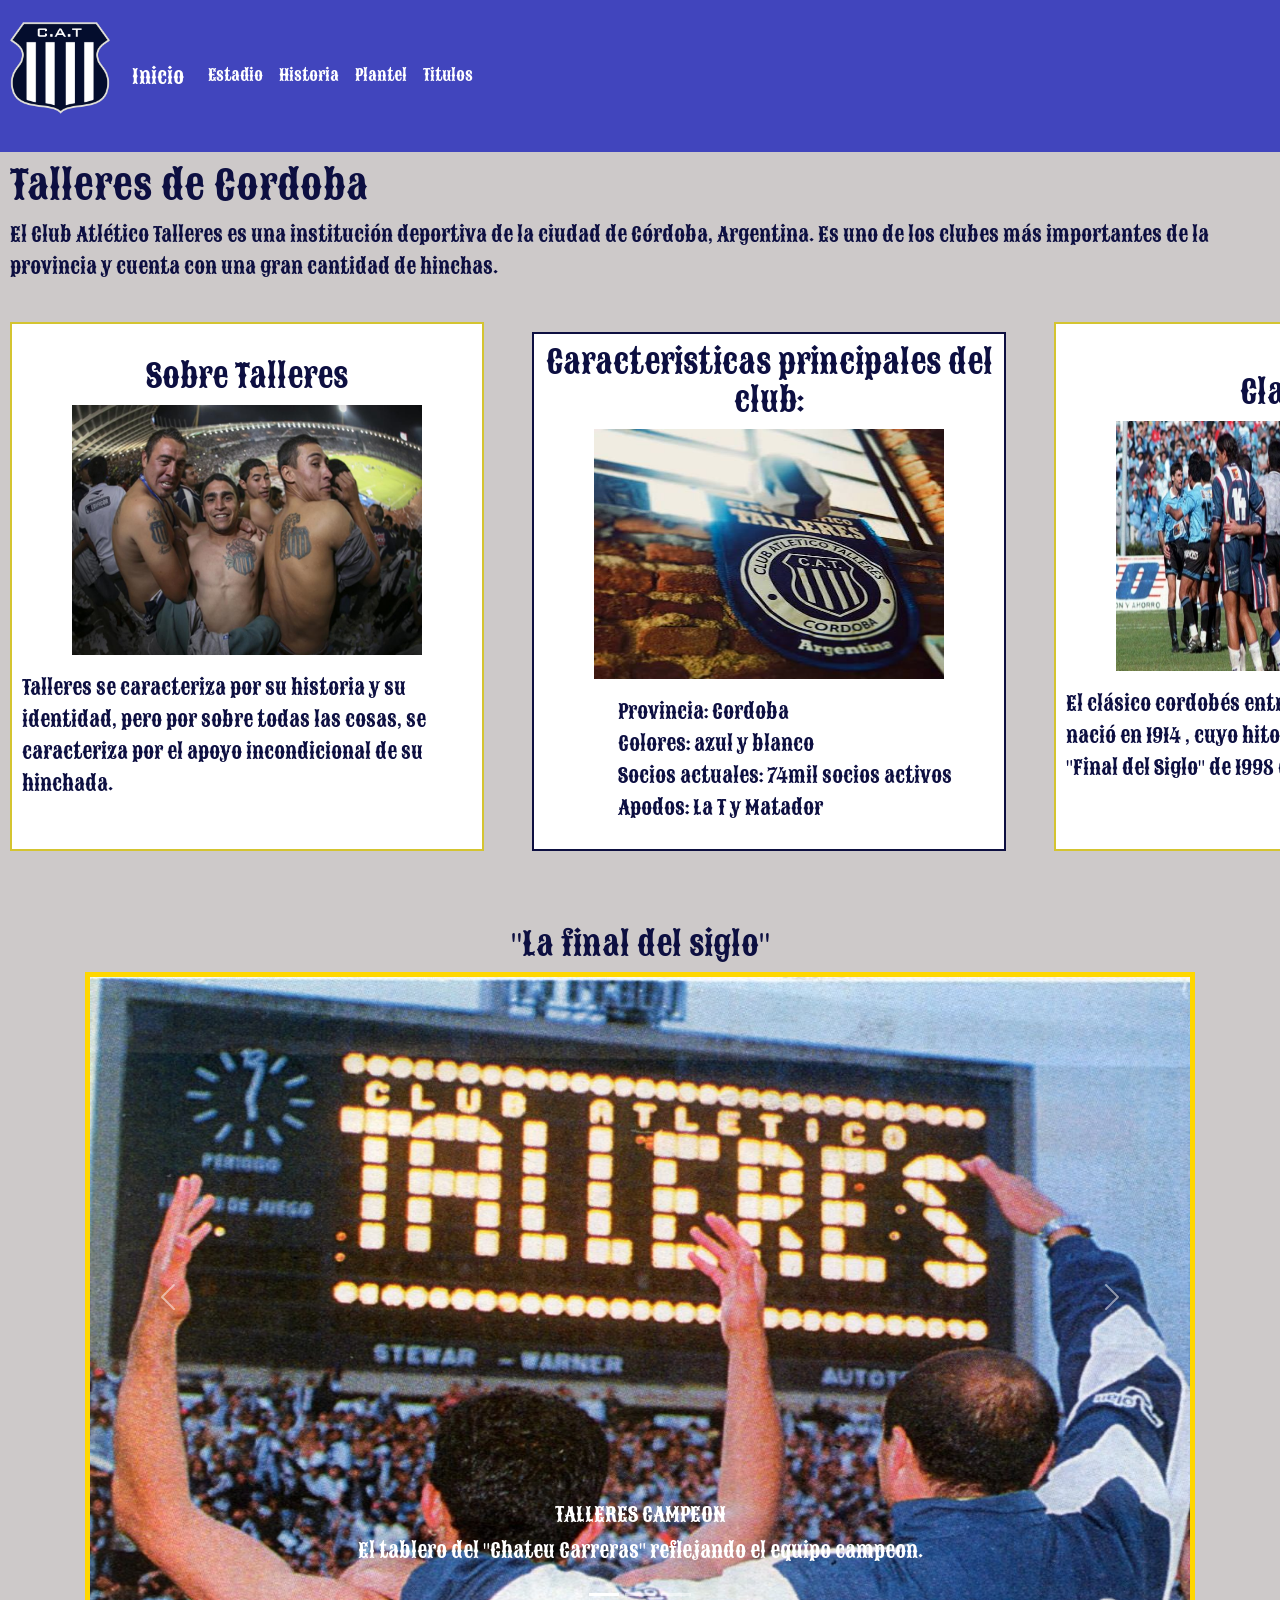
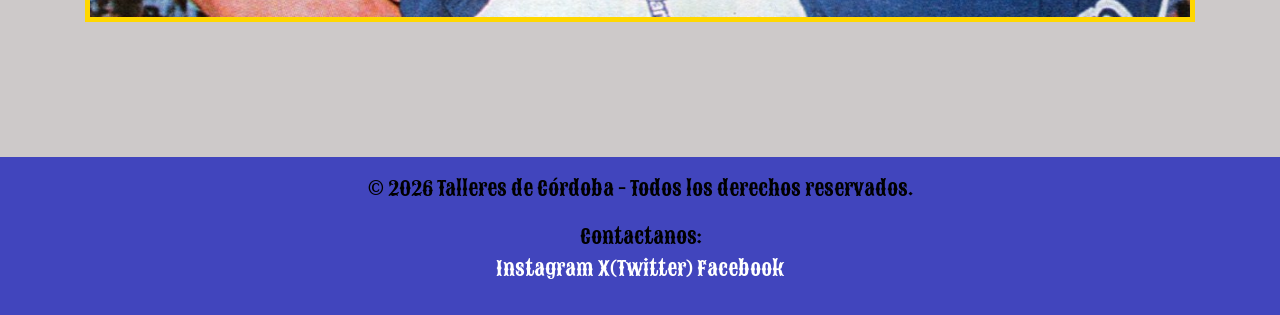
<file: Preentrega5Coder/index.html>
<!DOCTYPE html>
<html lang="en">
<head>
    <meta charset="UTF-8">
    <meta name="viewport" content="width=device-width, initial-scale=1.0">
    <title>Talleres de Cordoba</title>
    <!--BOOTSTRAP-->
    <link href="https://cdn.jsdelivr.net/npm/bootstrap@5.3.8/dist/css/bootstrap.min.css" rel="stylesheet" 
    integrity="sha384-sRIl4kxILFvY47J16cr9ZwB07vP4J8+LH7qKQnuqkuIAvNWLzeN8tE5YBujZqJLB" crossorigin="anonymous">
    <link rel="stylesheet" href="styles/styles.css">
</head>
<body>
    <header>
        <nav class="navbar navbar-expand-lg">
            <div class="logo">
                <figure>
                    <img class="escudotalleres" src="assets/escudotalleres.jpg" alt="Escudo de Talleres de Cordoba">
                </figure>
            </div>
            <div class="container-fluid">
                <a class="navbar-brand" href="index.html">Inicio</a>
                <button class="navbar-toggler" type="button" data-bs-toggle="collapse" data-bs-target="#navbarNav" aria-controls="navbarNav" aria-expanded="false" aria-label="Toggle navigation">
                    <span class="navbar-toggler-icon"></span>
                </button>
                <div class="collapse navbar-collapse" id="navbarNav">
                    <ul class="navbar-nav">
                        <li class="nav-item">
                            <a class="nav-link" href="pages/estadio.html">Estadio</a>
                        </li>
                        <li class="nav-item">
                            <a class="nav-link" href="pages/historia.html">Historia</a>
                        </li>
                        <li class="nav-item">
                            <a class="nav-link" href="pages/plantel.html">Plantel</a>
                        </li>
                        <li class="nav-item">
                            <a class="nav-link" href="pages/titulos.html">Titulos</a>
                        </li>
                    </ul>
                </div>
            </div>
        </nav>
    </header>
    <main>
        <section class="presentacion">
            <h1>Talleres de Cordoba</h1>
            <p>El Club Atlético Talleres es una institución deportiva de la ciudad
                de Córdoba, Argentina. Es uno de los clubes más importantes de la
                provincia y cuenta con una gran cantidad de hinchas.</p>
        </section>
        <div class="tarjetas">
            <section class="card1">
                <h2>Sobre Talleres</h2>
                <figure>
                    <img class="img-card" src="assets/hinchas.jpg" alt="Hinchas de Talleres">
                </figure>
                    <p>Talleres se caracteriza por su historia y su identidad, pero por sobre todas las cosas,
                        se caracteriza por el apoyo incondicional de su hinchada.
                    </p>
            </section>
            <section class="card2">
                <h2>Caracteristicas principales del club:</h2>
                <figure>
                    <img class="img-card" src="assets/cordobatalleres.jpg" alt="Estandarte de Talleres">
                </figure>
                <ul>
                    <li>Provincia: Cordoba</li>
                    <li>Colores: azul y blanco</li>
                    <li>Socios actuales: 74mil socios activos</li>
                    <li>Apodos: La T y Matador</li>
                </ul>
            </section>
            <section class="card3">
                <h2>Clasico</h2>
                <figure>
                    <img class="img-card" src="assets/clasico.jpg" alt="Final del siglo entre Talleres y Belgrano">
                </figure>
                <p>El clásico cordobés entre Talleres y Belgrano nació en 1914 , cuyo hito máximo 
                    fue la recordada "Final del Siglo" de 1998 que consagró a la "T"</p>
            </section>
        </div>
        <section class="carrusel">
            <h2>"La final del siglo"</h2>
            <div id="carouselExampleCaptions" class="carousel slide">
                <div class="carousel-indicators">
                    <button type="button" data-bs-target="#carouselExampleCaptions" data-bs-slide-to="0" class="active" aria-current="true" aria-label="Slide 1"></button>
                    <button type="button" data-bs-target="#carouselExampleCaptions" data-bs-slide-to="1" aria-label="Slide 2"></button>
                    <button type="button" data-bs-target="#carouselExampleCaptions" data-bs-slide-to="2" aria-label="Slide 3"></button>
                </div>
                <div class="carousel-inner">
                    <div class="carousel-item active">
                    <img src="assets/carrusel1.jpeg" class="img-carrusel d-block w-100" alt="Talleres campeon en el tablero del estadio">
                    <div class="carousel-caption d-none d-md-block">
                        <h5>TALLERES CAMPEON</h5>
                        <p>El tablero del "Chateu Carreras" reflejando el equipo campeon.</p>
                    </div>
                    </div>
                    <div class="carousel-item">
                    <img src="assets/carrusel2.jpg" class="img-carrusel d-block w-100" alt="Hinchas festejando el campeonato">
                    <div class="carousel-caption d-none d-md-block">
                        <h5>LA ALEGRIA DE CORDOBA</h5>
                        <p>Hinchas de Talleres festejando la obtencion de la copa.</p>
                    </div>
                    </div>
                    <div class="carousel-item">
                    <img src="assets/carrusel3.jpg" class="img-carrusel d-block w-100" alt="Jugadores festejando el campeonato">
                    <div class="carousel-caption d-none d-md-block">
                        <h5>EL MAS GRANDE</h5>
                        <p>Jugadores festejando luego de coronarse.</p>
                    </div>
                    </div>
                </div>
                <button class="carousel-control-prev" type="button" data-bs-target="#carouselExampleCaptions" data-bs-slide="prev">
                    <span class="carousel-control-prev-icon" aria-hidden="true"></span>
                    <span class="visually-hidden">Previous</span>
                </button>
                <button class="carousel-control-next" type="button" data-bs-target="#carouselExampleCaptions" data-bs-slide="next">
                    <span class="carousel-control-next-icon" aria-hidden="true"></span>
                    <span class="visually-hidden">Next</span>
                </button>
            </div>
        </section>
    </main>
    <footer>
        <p>&copy; 2026 Talleres de Córdoba - Todos los derechos reservados.</p>
        <p>
            Contactanos:<br>
            <a href="https://www.instagram.com/tallerescbaoficial/?hl=es">Instagram</a>
            <a href="https://x.com/CATalleresdecba">X(Twitter)</a>
            <a href="https://www.facebook.com/CATalleres/">Facebook</a>
        </p>
    </footer>
    <!--BOOTSTRAP-->
    <script src="https://cdn.jsdelivr.net/npm/bootstrap@5.3.8/dist/js/bootstrap.bundle.min.js" 
    integrity="sha384-FKyoEForCGlyvwx9Hj09JcYn3nv7wiPVlz7YYwJrWVcXK/BmnVDxM+D2scQbITxI" crossorigin="anonymous"></script>
</body>
</html>
</file>
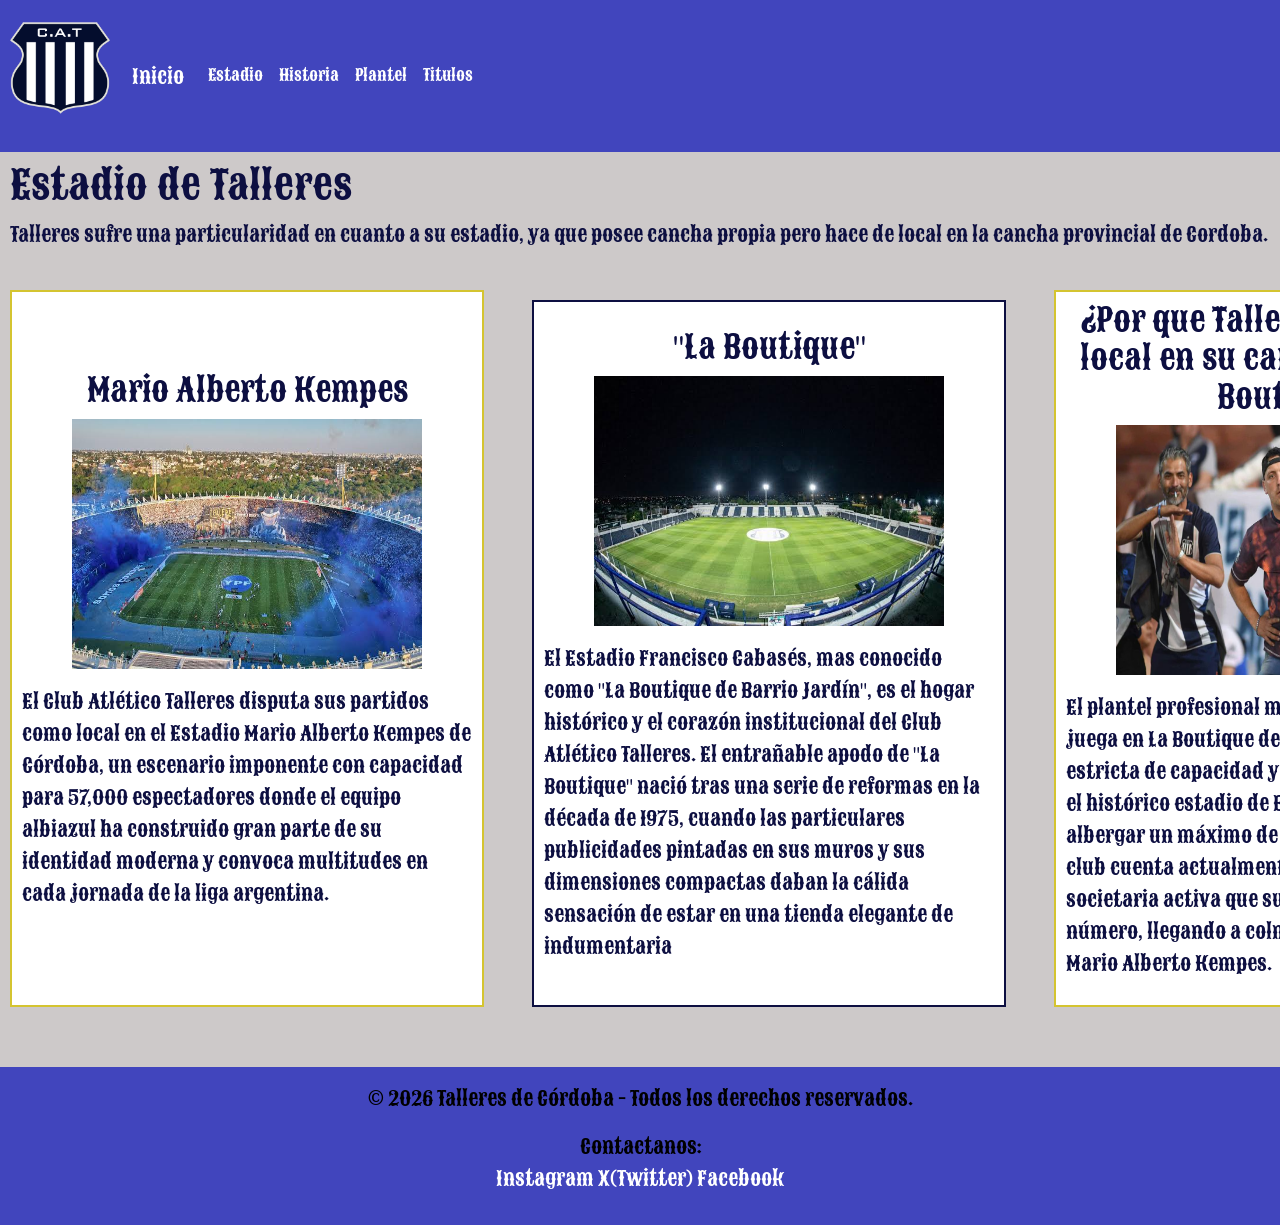
<file: Preentrega5Coder/pages/estadio.html>
<!DOCTYPE html>
<html lang="en">
<head>
    <meta charset="UTF-8">
    <meta name="viewport" content="width=device-width, initial-scale=1.0">
    <title>Talleres de Cordoba</title>
    <!--BOOTSTRAP-->
    <link href="https://cdn.jsdelivr.net/npm/bootstrap@5.3.8/dist/css/bootstrap.min.css" rel="stylesheet" 
    integrity="sha384-sRIl4kxILFvY47J16cr9ZwB07vP4J8+LH7qKQnuqkuIAvNWLzeN8tE5YBujZqJLB" crossorigin="anonymous">
    <link rel="stylesheet" href="../styles/styles.css">
</head>
<body>
    <header>
        <nav class="navbar navbar-expand-lg">
            <div class="logo">
                <figure>
                    <img class="escudotalleres" src="../assets/escudotalleres.jpg" alt="Escudo de Talleres de Cordoba">
                </figure>
            </div>
            <div class="container-fluid">
                <a class="navbar-brand" href="../index.html">Inicio</a>
                <button class="navbar-toggler" type="button" data-bs-toggle="collapse" data-bs-target="#navbarNav" aria-controls="navbarNav" aria-expanded="false" aria-label="Toggle navigation">
                    <span class="navbar-toggler-icon"></span>
                </button>
                <div class="collapse navbar-collapse" id="navbarNav">
                    <ul class="navbar-nav">
                        <li class="nav-item">
                            <a class="nav-link" href="estadio.html">Estadio</a>
                        </li>
                        <li class="nav-item">
                            <a class="nav-link" href="historia.html">Historia</a>
                        </li>
                        <li class="nav-item">
                            <a class="nav-link" href="plantel.html">Plantel</a>
                        </li>
                        <li class="nav-item">
                            <a class="nav-link" href="titulos.html">Titulos</a>
                        </li>
                    </ul>
                </div>
            </div>
        </nav>
    </header>
    <main>
        <section class="presentacion">
            <h1>Estadio de Talleres</h1>
            <p>Talleres sufre una particularidad en cuanto a su estadio, ya que posee cancha propia
                pero hace de local en la cancha provincial de Cordoba.</p>
        </section>
        <div class="tarjetas">
            <section class="card1">
                <h2>Mario Alberto Kempes</h2>
                <figure>
                    <img class="img-card" src="../assets/fotoestadio1.jpg" alt="Foto del Mario Alberto Kempes">
                </figure>
                <p>El Club Atlético Talleres disputa sus partidos como local en el Estadio Mario Alberto Kempes de Córdoba, 
                    un escenario imponente con capacidad para 57,000 espectadores donde el 
                    equipo albiazul ha construido gran parte de su identidad moderna y convoca multitudes en cada jornada de la liga argentina.
                </p>
            </section>
            <section class="card2">
                <h2>"La Boutique"</h2>
                <figure>
                    <img class="img-card" src="../assets/fotoestadio2.jpg" alt="Foto del estadio La Boutique de barrio Jardin">
                </figure>
                <p>
                 El Estadio Francisco Cabasés, mas conocido como "La Boutique de Barrio Jardín", es el hogar histórico y 
                el corazón institucional del Club Atlético Talleres. El entrañable apodo de "La Boutique" nació tras una serie de reformas en la década de 1975, 
                cuando las particulares publicidades pintadas en sus muros y sus dimensiones compactas daban la cálida sensación de estar en una tienda elegante de indumentaria
                </p>
            </section>
            <section class="card3">
                <h2>¿Por que Talleres no juega de local en su cancha propia "La Boutique?</h2>
                <figure>
                    <img class="img-card" src="../assets/fotoestadio3.jpg" alt="Hinchas de Talleres haciendo la T">
                </figure>
                <p>El plantel profesional masculino de Talleres no juega en La Boutique debido a una cuestión estricta de capacidad y
                 masividad. Mientras que el histórico estadio de Barrio Jardín puede albergar un máximo de 18.000 espectadores, 
                 el club cuenta actualmente con una masa societaria activa que supera ampliamente ese número, 
                llegando a colmar de forma habitual el Mario Alberto Kempes.</p>
            </section>
        </div>
    </main>
    <footer>
        <p>&copy; 2026 Talleres de Córdoba - Todos los derechos reservados.</p>
        <p>
            Contactanos:<br>
            <a href="https://www.instagram.com/tallerescbaoficial/?hl=es">Instagram</a>
            <a href="https://x.com/CATalleresdecba">X(Twitter)</a>
            <a href="https://www.facebook.com/CATalleres/">Facebook</a>
        </p>
    </footer>
    <!--BOOTSTRAP-->
    <script src="https://cdn.jsdelivr.net/npm/bootstrap@5.3.8/dist/js/bootstrap.bundle.min.js" 
    integrity="sha384-FKyoEForCGlyvwx9Hj09JcYn3nv7wiPVlz7YYwJrWVcXK/BmnVDxM+D2scQbITxI" crossorigin="anonymous"></script>
</body>
</html>
</file>
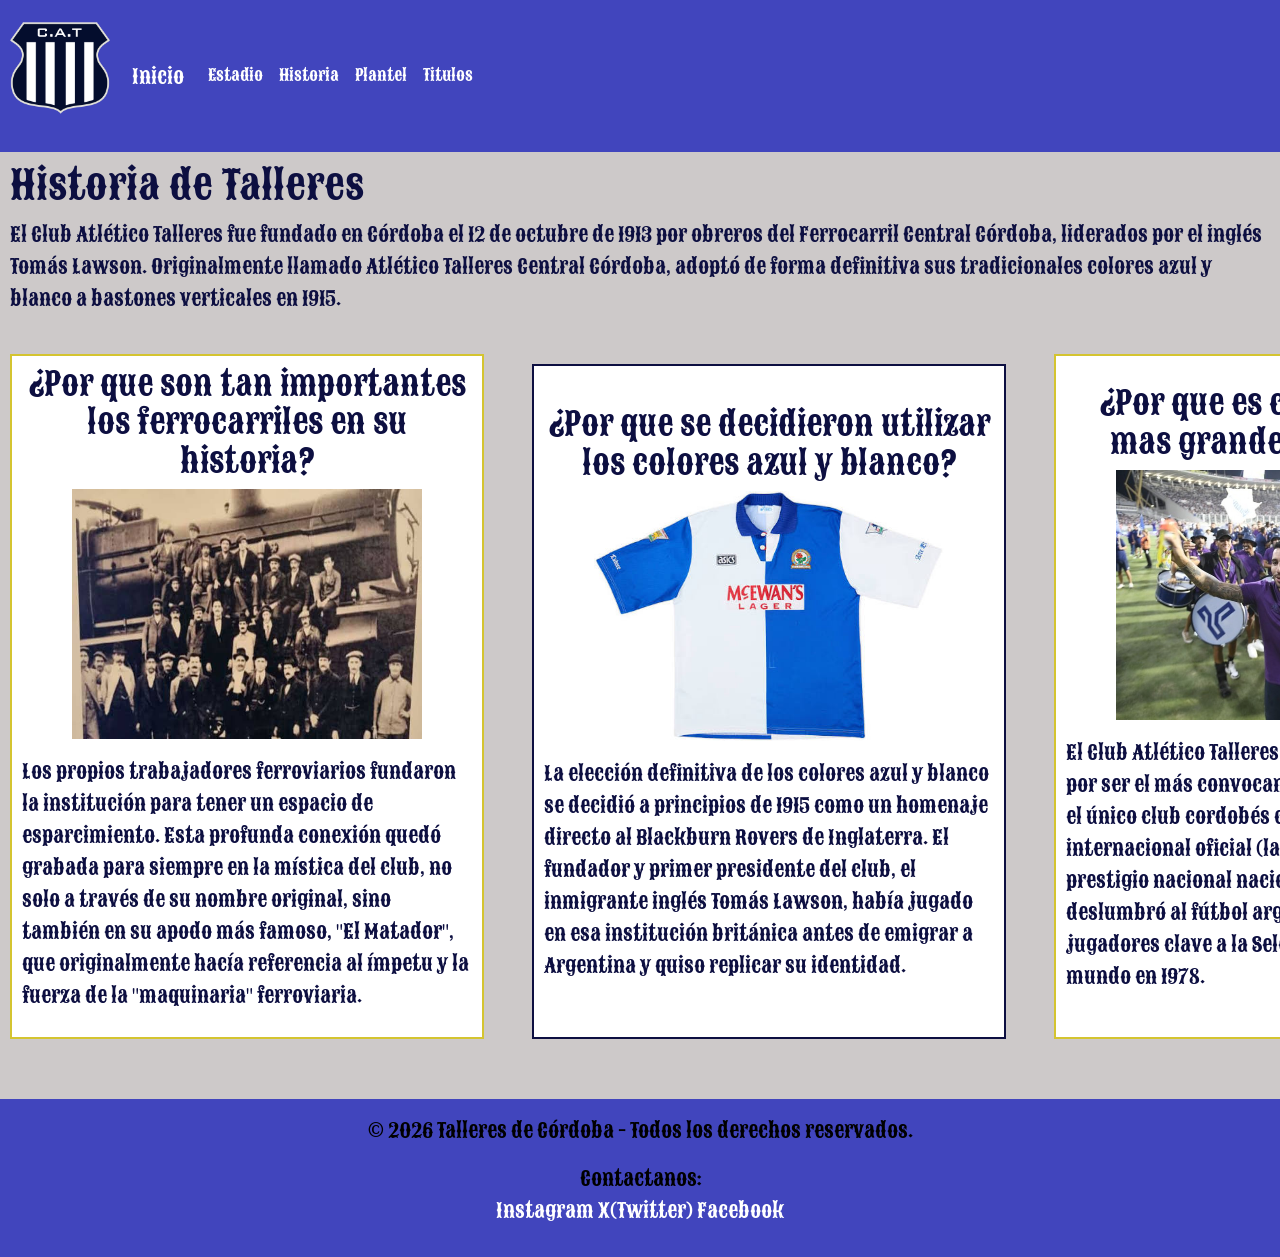
<file: Preentrega5Coder/pages/historia.html>
<!DOCTYPE html>
<html lang="en">
<head>
    <meta charset="UTF-8">
    <meta name="viewport" content="width=device-width, initial-scale=1.0">
    <title>Talleres de Cordoba</title>
    <!--BOOTSTRAP-->
    <link href="https://cdn.jsdelivr.net/npm/bootstrap@5.3.8/dist/css/bootstrap.min.css" rel="stylesheet" 
    integrity="sha384-sRIl4kxILFvY47J16cr9ZwB07vP4J8+LH7qKQnuqkuIAvNWLzeN8tE5YBujZqJLB" crossorigin="anonymous">
    <link rel="stylesheet" href="../styles/styles.css">
</head>
<body>
    <header>
        <nav class="navbar navbar-expand-lg">
            <div class="logo">
                <figure>
                    <img class="escudotalleres" src="../assets/escudotalleres.jpg" alt="Escudo de Talleres de Cordoba">
                </figure>
            </div>
            <div class="container-fluid">
                <a class="navbar-brand" href="../index.html">Inicio</a>
                <button class="navbar-toggler" type="button" data-bs-toggle="collapse" data-bs-target="#navbarNav" aria-controls="navbarNav" aria-expanded="false" aria-label="Toggle navigation">
                    <span class="navbar-toggler-icon"></span>
                </button>
                <div class="collapse navbar-collapse" id="navbarNav">
                    <ul class="navbar-nav">
                        <li class="nav-item">
                            <a class="nav-link" href="estadio.html">Estadio</a>
                        </li>
                        <li class="nav-item">
                            <a class="nav-link" href="historia.html">Historia</a>
                        </li>
                        <li class="nav-item">
                            <a class="nav-link" href="plantel.html">Plantel</a>
                        </li>
                        <li class="nav-item">
                            <a class="nav-link" href="titulos.html">Titulos</a>
                        </li>
                    </ul>
                </div>
            </div>
        </nav>
    </header>
    <main>
        <section class="presentacion">
            <h1>Historia de Talleres</h1>
            <p>El Club Atlético Talleres fue fundado en Córdoba el 12 de octubre de 1913 por obreros del Ferrocarril Central Córdoba, 
                    liderados por el inglés Tomás Lawson. Originalmente llamado Atlético Talleres Central Córdoba, 
                     adoptó de forma definitiva sus tradicionales colores 
                    azul y blanco a bastones verticales en 1915.</p>
        </section>
        <div class="tarjetas">
            <section class="card1">
                <h2>¿Por que son tan importantes los ferrocarriles en su historia?</h2>
                <figure>
                    <img class="img-card" src="../assets/fotohistoria1.jpg" alt="Primeros años de talleres">
                </figure>
                <p>Los propios trabajadores ferroviarios fundaron la institución para tener un espacio de esparcimiento. Esta profunda conexión quedó grabada para siempre en la mística del club, no solo a través de su nombre original, 
                sino también en su apodo más famoso, "El Matador", que originalmente hacía referencia al ímpetu y la fuerza de la "maquinaria" ferroviaria.
                </p>
            </section>
            <section class="card2">
                <h2>¿Por que se decidieron utilizar los colores azul y blanco?</h2>
                <figure>
                    <img class="img-card" src="../assets/fotohistoria2.jpg" alt="Camiseta de Blackburn Rovers">
                </figure>
                <p>
                    La elección definitiva de los colores azul y blanco se decidió a principios de 1915 como un homenaje directo al 
                Blackburn Rovers de Inglaterra. El fundador y primer presidente del club, el inmigrante inglés Tomás Lawson, había 
                jugado en esa institución británica antes de emigrar a Argentina y quiso replicar su identidad.
                </p>
            </section>
            <section class="card3">
                <h2>¿Por que es  considerado el mas grande del interior?</h2>
                <figure>
                    <img class="img-card" src="../assets/fotohistoria3.jpg" alt="Plantel festejando consagracion en 2024">
                </figure>
                <p>El Club Atlético Talleres es sumamente conocido por ser el más convocante del interior del país y el
                único club cordobés con un título internacional oficial (la Copa Conmebol 1999). Su prestigio nacional nació 
                en los años 70, cuando deslumbró al fútbol argentino y aportó tres jugadores clave 
                a la Selección campeona del mundo en 1978.</p>
            </section>
        </div>
    </main>
    <footer>
        <p>&copy; 2026 Talleres de Córdoba - Todos los derechos reservados.</p>
        <p>
            Contactanos:<br>
            <a href="https://www.instagram.com/tallerescbaoficial/?hl=es">Instagram</a>
            <a href="https://x.com/CATalleresdecba">X(Twitter)</a>
            <a href="https://www.facebook.com/CATalleres/">Facebook</a>
        </p>
    </footer>
    <!--BOOTSTRAP-->
    <script src="https://cdn.jsdelivr.net/npm/bootstrap@5.3.8/dist/js/bootstrap.bundle.min.js" 
    integrity="sha384-FKyoEForCGlyvwx9Hj09JcYn3nv7wiPVlz7YYwJrWVcXK/BmnVDxM+D2scQbITxI" crossorigin="anonymous"></script>
</body>
</html>
</file>
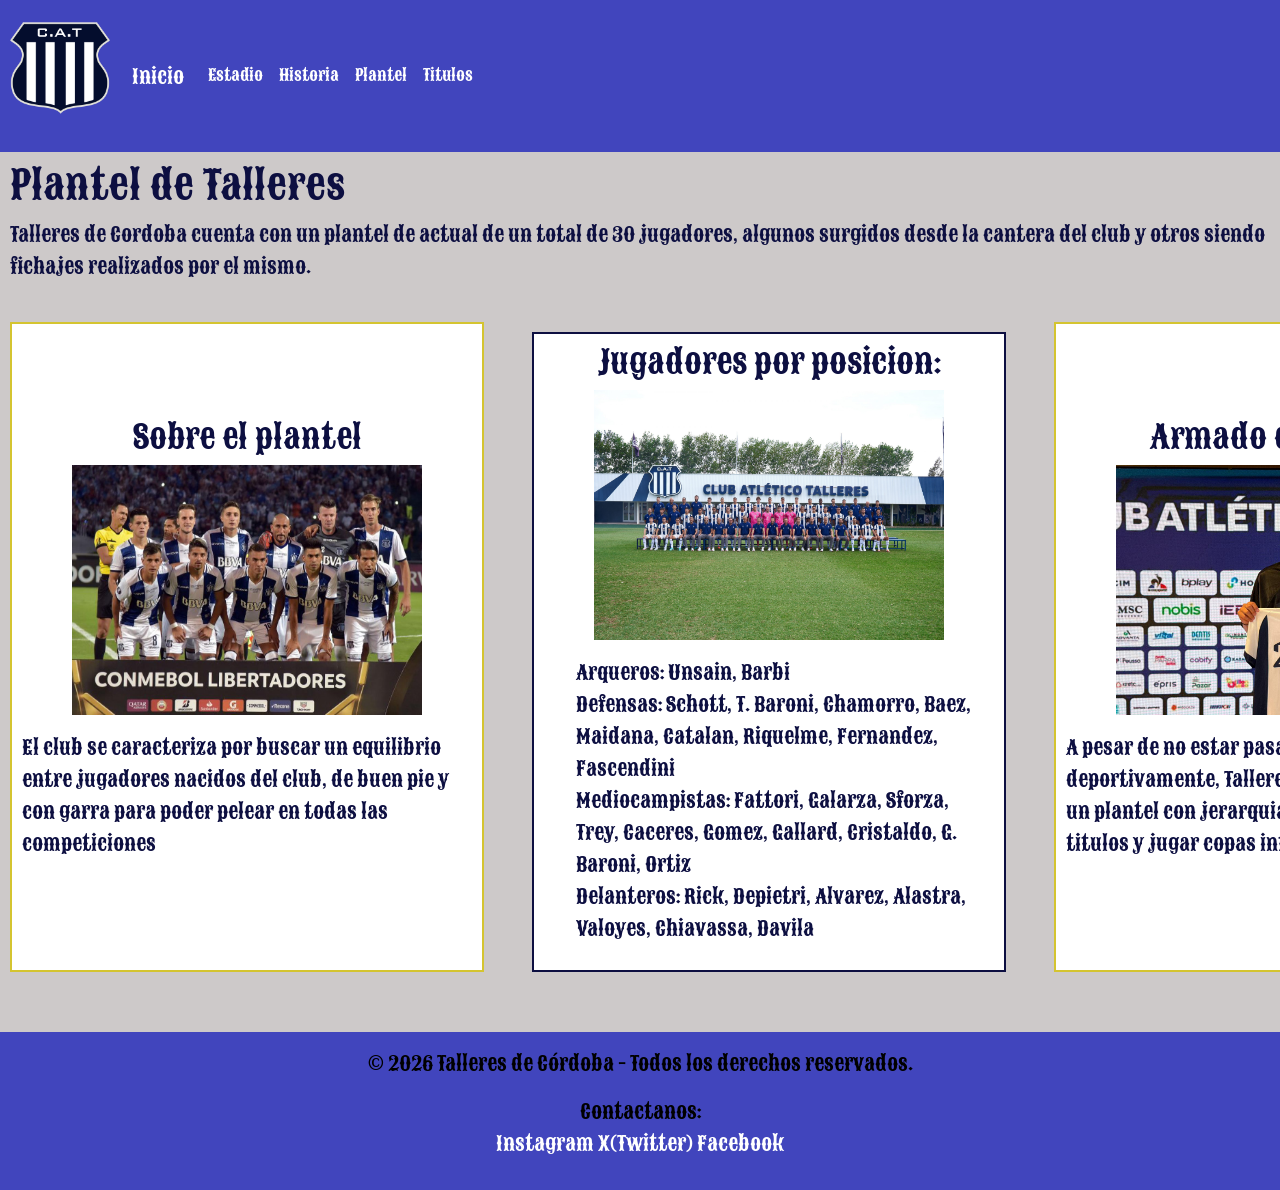
<file: Preentrega5Coder/pages/plantel.html>
<!DOCTYPE html>
<html lang="en">
<head>
    <meta charset="UTF-8">
    <meta name="viewport" content="width=device-width, initial-scale=1.0">
    <title>Talleres de Cordoba</title>
    <!--BOOTSTRAP-->
    <link href="https://cdn.jsdelivr.net/npm/bootstrap@5.3.8/dist/css/bootstrap.min.css" rel="stylesheet" 
    integrity="sha384-sRIl4kxILFvY47J16cr9ZwB07vP4J8+LH7qKQnuqkuIAvNWLzeN8tE5YBujZqJLB" crossorigin="anonymous">
    <link rel="stylesheet" href="../styles/styles.css">
</head>
<body>
    <header>
        <nav class="navbar navbar-expand-lg">
            <div class="logo">
                <figure>
                    <img class="escudotalleres" src="../assets/escudotalleres.jpg" alt="Escudo de Talleres de Cordoba">
                </figure>
            </div>
            <div class="container-fluid">
                <a class="navbar-brand" href="../index.html">Inicio</a>
                <button class="navbar-toggler" type="button" data-bs-toggle="collapse" data-bs-target="#navbarNav" aria-controls="navbarNav" aria-expanded="false" aria-label="Toggle navigation">
                    <span class="navbar-toggler-icon"></span>
                </button>
                <div class="collapse navbar-collapse" id="navbarNav">
                    <ul class="navbar-nav">
                        <li class="nav-item">
                            <a class="nav-link" href="estadio.html">Estadio</a>
                        </li>
                        <li class="nav-item">
                            <a class="nav-link" href="historia.html">Historia</a>
                        </li>
                        <li class="nav-item">
                            <a class="nav-link" href="plantel.html">Plantel</a>
                        </li>
                        <li class="nav-item">
                            <a class="nav-link" href="titulos.html">Titulos</a>
                        </li>
                    </ul>
                </div>
            </div>
        </nav>
    </header>
    <main>
        <section class="presentacion">
            <h1>Plantel de Talleres</h1>
            <p>Talleres de Cordoba cuenta con un plantel de actual de un total de 30 jugadores, algunos surgidos
                desde la cantera del club y otros siendo fichajes realizados por el mismo.</p>
        </section>
        <div class="tarjetas">
            <section class="card1">
                <h2>Sobre el plantel</h2>
                <figure>
                    <img class="img-card" src="../assets/plantelfoto1.jpg" alt="Plantel de Talleres en foto reglamentaria.">
                </figure>
                    <p>El club se caracteriza por buscar un equilibrio entre jugadores nacidos del club, de buen pie y con garra
                        para poder pelear en todas las competiciones
                    </p>
            </section>
            <section class="card2">
                <h2>Jugadores por posicion:</h2>
                <figure>
                    <img class="img-card" src="../assets/plantelfoto2.jpg" alt="Plantel de Talleres.">
                </figure>
                <ul>
                    <li>Arqueros: Unsain, Barbi</li>
                    <li>Defensas: Schott, T. Baroni, Chamorro, Baez, Maidana, 
                    Catalan, Riquelme, Fernandez, Fascendini</li>
                    <li>Mediocampistas: Fattori, Galarza, Sforza, Trey, Caceres, 
                        Gomez, Gallard, Cristaldo, G. Baroni, Ortiz</li>
                    <li>Delanteros: Rick, Depietri, Alvarez, Alastra, Valoyes, Chiavassa, Davila</li>
                </ul>
            </section>
            <section class="card3">
                <h2>Armado del plantel</h2>
                <figure>
                    <img class="img-card" src="../assets/fotoplantel3.jpg" alt="Renovacion de Giovanni Baroni.">
                </figure>
                <p>A pesar de no estar pasando un buen momento deportivamente, Talleres siempre
                busca armar un plantel con jerarquia para poder pelear titulos y jugar copas internacionales.</p>
            </section>
        </div>
    </main>
    <footer>
        <p>&copy; 2026 Talleres de Córdoba - Todos los derechos reservados.</p>
        <p>
            Contactanos:<br>
            <a href="https://www.instagram.com/tallerescbaoficial/?hl=es">Instagram</a>
            <a href="https://x.com/CATalleresdecba">X(Twitter)</a>
            <a href="https://www.facebook.com/CATalleres/">Facebook</a>
        </p>
    </footer>
    <!--BOOTSTRAP-->
    <script src="https://cdn.jsdelivr.net/npm/bootstrap@5.3.8/dist/js/bootstrap.bundle.min.js" 
    integrity="sha384-FKyoEForCGlyvwx9Hj09JcYn3nv7wiPVlz7YYwJrWVcXK/BmnVDxM+D2scQbITxI" crossorigin="anonymous"></script>
</body>
</html>
</file>
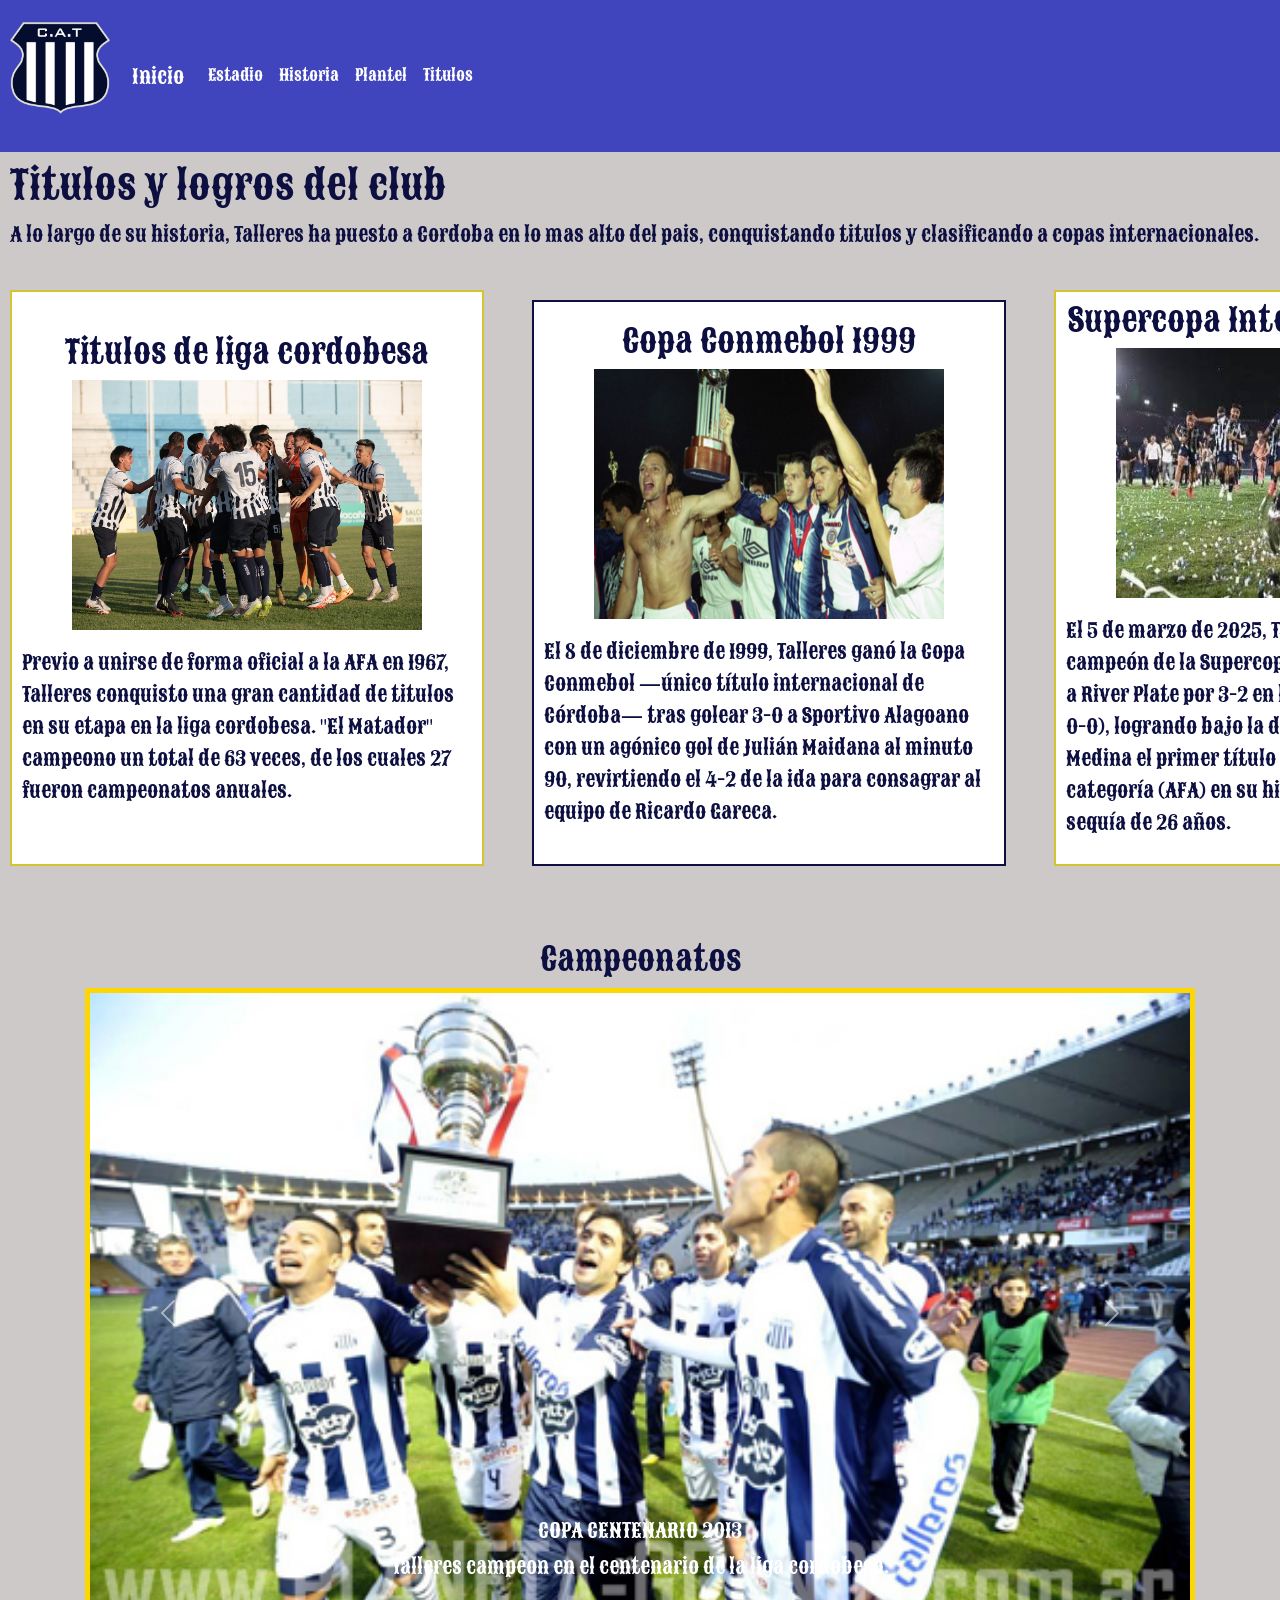
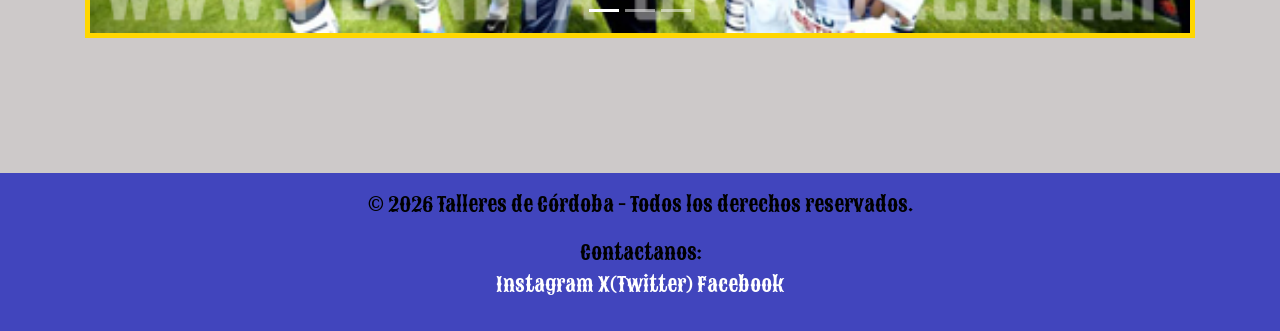
<file: Preentrega5Coder/pages/titulos.html>
<!DOCTYPE html>
<html lang="en">
<head>
    <meta charset="UTF-8">
    <meta name="viewport" content="width=device-width, initial-scale=1.0">
    <title>Talleres - Titulos</title>
    <!--BOOTSTRAP-->
    <link href="https://cdn.jsdelivr.net/npm/bootstrap@5.3.8/dist/css/bootstrap.min.css" rel="stylesheet" 
    integrity="sha384-sRIl4kxILFvY47J16cr9ZwB07vP4J8+LH7qKQnuqkuIAvNWLzeN8tE5YBujZqJLB" crossorigin="anonymous">
    <link rel="stylesheet" href="../styles/styles.css">
</head>
<body>
    <header>
        <nav class="navbar navbar-expand-lg">
            <div class="logo">
                <figure>
                    <img class="escudotalleres" src="../assets/escudotalleres.jpg" alt="Escudo de Talleres de Cordoba">
                </figure>
            </div>
            <div class="container-fluid">
                <a class="navbar-brand" href="../index.html">Inicio</a>
                <button class="navbar-toggler" type="button" data-bs-toggle="collapse" data-bs-target="#navbarNav" aria-controls="navbarNav" aria-expanded="false" aria-label="Toggle navigation">
                    <span class="navbar-toggler-icon"></span>
                </button>
                <div class="collapse navbar-collapse" id="navbarNav">
                    <ul class="navbar-nav">
                        <li class="nav-item">
                            <a class="nav-link" href="estadio.html">Estadio</a>
                        </li>
                        <li class="nav-item">
                            <a class="nav-link" href="historia.html">Historia</a>
                        </li>
                        <li class="nav-item">
                            <a class="nav-link" href="plantel.html">Plantel</a>
                        </li>
                        <li class="nav-item">
                            <a class="nav-link" href="titulos.html">Titulos</a>
                        </li>
                    </ul>
                </div>
            </div>
        </nav>
    </header>
    <main>
        <section class="presentacion">
            <h1>Titulos y logros del club</h1>
            <p>A lo largo de su historia, Talleres ha puesto a Cordoba en lo mas alto del pais, 
                conquistando titulos y clasificando a copas internacionales.
            </p>
        </section>
        <div class="tarjetas">
            <section class="card1">
                <h2>Titulos de liga cordobesa</h2>
                <figure>
                    <img class="img-card" src="../assets/campeonligacordobesa.jpg" alt="Talleres campeon liga cordobesa">
                </figure>
                <p>Previo a unirse de forma oficial a la AFA en 1967, Talleres conquisto una gran cantidad de titulos en su etapa en
                    la liga cordobesa. "El Matador" campeono un total de 63 veces, de los cuales 27 fueron campeonatos anuales.
                </p>
            </section>
            <section class="card2">
                <h2>Copa Conmebol 1999</h2>
                <figure>
                    <img class="img-card" src="../assets/copaconmebol.jpg" alt="Talleres campeon copa conmebol">
                </figure>
                <p>El 8 de diciembre de 1999, Talleres ganó la Copa Conmebol —único título 
                    internacional de Córdoba— tras golear 3-0 a Sportivo Alagoano con un agónico gol de Julián Maidana al minuto 90, 
                    revirtiendo el 4-2 de la ida para consagrar al equipo de Ricardo Gareca.</p>
            </section>
            <section class="card3">
                <h2>Supercopa Internacional 2024</h2>
                <figure>
                    <img class="img-card" src="../assets/supercopainter.jpg" alt="Talleres campeon supercopa internacional">
                </figure>
                <p>El 5 de marzo de 2025, Talleres se consagró campeón de la Supercopa Internacional al vencer a River Plate por 3-2 en los penales (tras empatar 0-0), 
                    logrando bajo la dirección de Alexander Medina el primer título nacional de máxima categoría (AFA) en su historia y cortando una sequía de 26 años.</p>
            </section>
        </div>
        <section class="carrusel">
            <h2>Campeonatos</h2>
            <div id="carouselExampleCaptions" class="carousel slide">
                <div class="carousel-indicators">
                    <button type="button" data-bs-target="#carouselExampleCaptions" data-bs-slide-to="0" class="active" aria-current="true" aria-label="Slide 1"></button>
                    <button type="button" data-bs-target="#carouselExampleCaptions" data-bs-slide-to="1" aria-label="Slide 2"></button>
                    <button type="button" data-bs-target="#carouselExampleCaptions" data-bs-slide-to="2" aria-label="Slide 3"></button>
                </div>
                <div class="carousel-inner">
                    <div class="carousel-item active">
                    <img src="../assets/carrusel4.PNG" class="img-carrusel d-block w-100" alt="Talleres campeon centenario ante Belgrano">
                    <div class="carousel-caption d-none d-md-block">
                        <h5>COPA CENTENARIO 2013</h5>
                        <p>Talleres campeon en el centenario de la liga cordobesa.</p>
                    </div>
                    </div>
                    <div class="carousel-item">
                    <img src="../assets/carrusel5.jpeg" class="img-carrusel d-block w-100" alt="Jugadores festejando titulo copa conmebol">
                    <div class="carousel-caption d-none d-md-block">
                        <h5>COPA CONMEBOL 1999</h5>
                        <p>Festejo en Cordoba luego del unico logro internacional de la provinciam</p>
                    </div>
                    </div>
                    <div class="carousel-item">
                    <img src="../assets/carrusel6.jpg" class="img-carrusel d-block w-100" alt="Festejo en obtencion de Supercopa">
                    <div class="carousel-caption d-none d-md-block">
                        <h5>SUPERCOPA INTERNACIONAL 2024</h5>
                        <p>El festejo desaforado luego de años de sequia.</p>
                    </div>
                    </div>
                </div>
                <button class="carousel-control-prev" type="button" data-bs-target="#carouselExampleCaptions" data-bs-slide="prev">
                    <span class="carousel-control-prev-icon" aria-hidden="true"></span>
                    <span class="visually-hidden">Previous</span>
                </button>
                <button class="carousel-control-next" type="button" data-bs-target="#carouselExampleCaptions" data-bs-slide="next">
                    <span class="carousel-control-next-icon" aria-hidden="true"></span>
                    <span class="visually-hidden">Next</span>
                </button>
            </div>
        </section>
    </main>
    <footer>
        <p>&copy; 2026 Talleres de Córdoba - Todos los derechos reservados.</p>
        <p>
            Contactanos:<br>
            <a href="https://www.instagram.com/tallerescbaoficial/?hl=es">Instagram</a>
            <a href="https://x.com/CATalleresdecba">X(Twitter)</a>
            <a href="https://www.facebook.com/CATalleres/">Facebook</a>
        </p>
    </footer>
    <!--BOOTSTRAP-->
    <script src="https://cdn.jsdelivr.net/npm/bootstrap@5.3.8/dist/js/bootstrap.bundle.min.js" 
    integrity="sha384-FKyoEForCGlyvwx9Hj09JcYn3nv7wiPVlz7YYwJrWVcXK/BmnVDxM+D2scQbITxI" crossorigin="anonymous"></script>
</body>
</html>
</file>
<file: Preentrega5Coder/styles/styles.css>
@import url('https://fonts.googleapis.com/css2?family=Sancreek&display=swap');

* {
    margin: 0;
    padding: 0;
    box-sizing: border-box;
}

.sancreek-regular {
    font-family: "Sancreek", serif;
    font-weight: 400;
    font-style: normal;
}

body {
    font-family: "Sancreek", serif;
    background-color: #cdc9c9;
    color: #0d0f41;
    line-height: 1.6;
}

ul {
    list-style: none;
}

.navbar {
    display: flex;
    flex-direction: row;
    justify-content: space-between;
    align-items: center;
    background-color: #4145bd;
}

.navbar .logo {
    padding: 10px;
}

.escudotalleres {
    width: 100px;
    height: 100px;
}

.nav-item .nav-link{
    color: #ffffff;
    transition: color 0.3s ease; 
}
.container-fluid .navbar-brand{
    color: #ffffff;
    transition: color 0.3s ease; 
}
.nav-item .nav-link:visited, .container-fluid .navbar-brand:visited{
    color: #000000;
}
.nav-item .nav-link:hover, .nav-link:focus, .container-fluid .navbar-brand:hover, .container-fluid .navbar-brand:focus{
    color:#d4c430
}
.nav-item .nav-link:active, .container-fluid .navbar-brand:active{
    color: #ff8800;
}

p {
    font-size: 20px;
}


.card1 {
    grid-area: card1;
    display: flex;
    flex-wrap: wrap;
    flex-direction: column;
    border: 2px solid #0d0f41;
    background-color: #ffffff;
    justify-content: center;
    align-items: center;
    padding: 10px;
    margin-top: 10px;
}
.card2{
    grid-area: card2;
    display: flex;
    flex-wrap: wrap;
    flex-direction: column;
    border: 2px solid #0d0f41;
    background-color: #ffffff;
    justify-content: center;
    align-items: center;
    padding: 10px;
    margin-top: 10px;
}
.card3 {
    grid-area: card3;
    display: flex;
    flex-wrap: wrap;
    flex-direction: column;
    border: 2px solid #0d0f41;
    background-color: #ffffff;
    justify-content: center;
    align-items: center;
    padding: 10px;
    margin-top: 10px;
}
h2{
    text-align: center;
}
.img-card {
    width: 450px;
    height: 250px;
    padding: 0 50px;
}

.card2 ul li {
    font-size: 20px;
}

a {
    text-decoration: none;
    color: #ffffff;
}


main {
    padding: 10px;

}



.tarjetas {
    display: grid;
    margin-top: 40px;
    gap: 3rem;
    grid-template-columns: 1fr;
    grid-template-areas: 
    "card1"
    "card2"
    "card3";
}

.carrusel{
    padding: 75px;
}
.img-carrusel{ 
    border: 5px solid #ffd700;
    height: 650px;
}

footer {
    display: flex;
    background-color: #4145bd;
    color: #000000;
    text-align: center;
    padding: 15px;
    align-items: center;
    flex-direction: column;
    justify-content: center;
    margin-top: 50px;
}

@media (min-width: 768px) {
    .tarjetas{
        grid-template-columns: 1fr 1fr;
        grid-template-areas: 
        "card1 card2"
        "card3 card3";
    }
    .card1{margin-top: 0;
    border: 2px solid #d4c430;}
    .card3{margin-top: 0;
    border: 2px solid #d4c430;}
}
@media (min-width: 1024px) {
    .tarjetas{
        grid-template-columns: 1fr 1fr 1fr;
        grid-template-areas: 
        "card1 card2 card3";
    }
}
</file>
